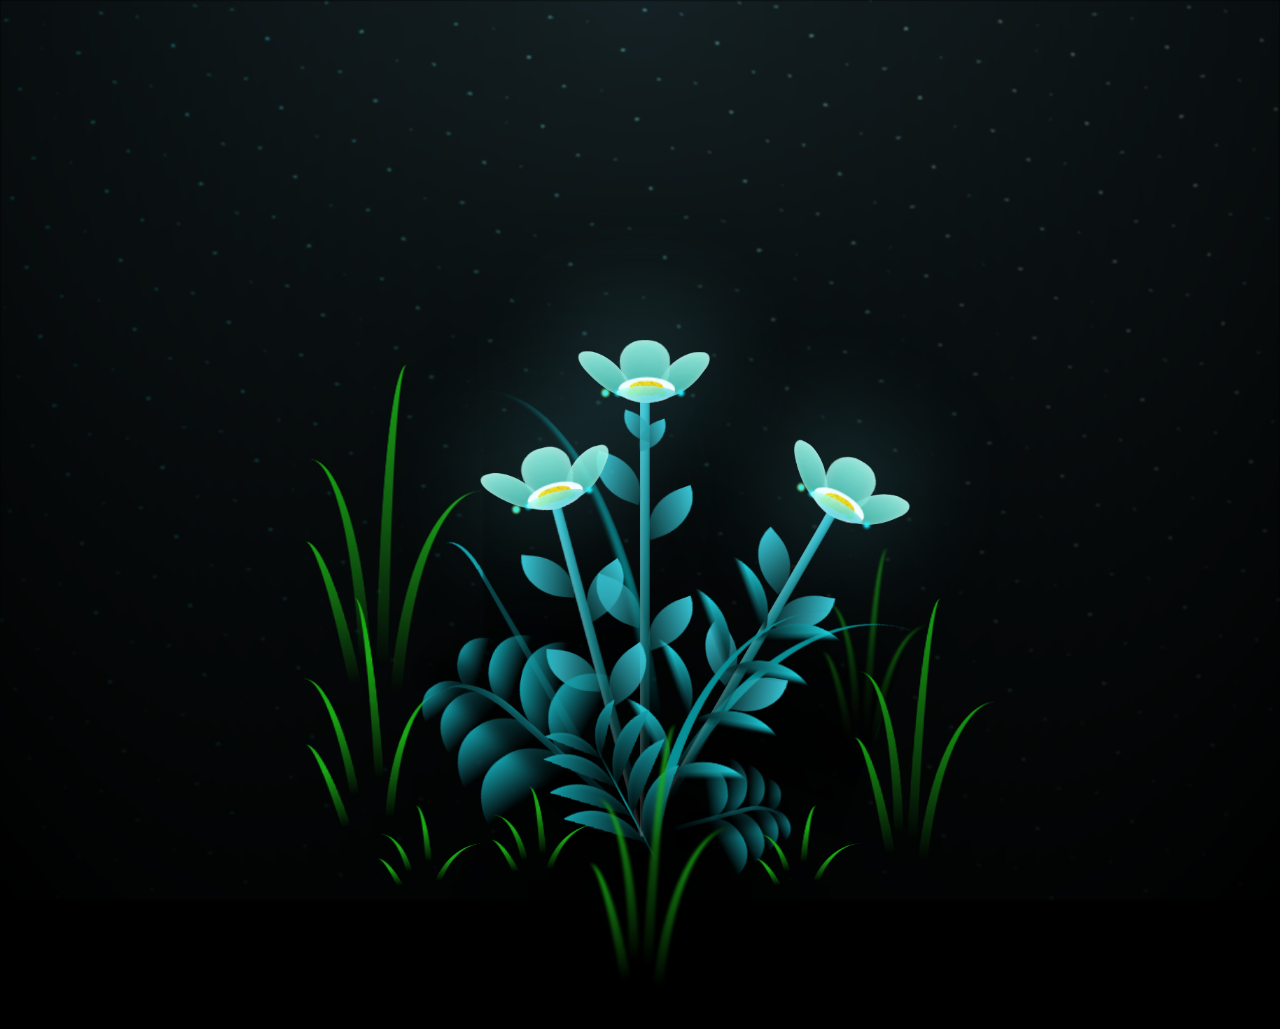
<file: Gift.html>
<!DOCTYPE html>
<html lang="en">
<head>
    <meta charset="UTF-8">
    <meta http-equiv="X-UA-Compatible" content="IE-edge"> 
    <meta name="viewport" content="width=device-width, initial-scale=1.0">
    <title>Gift</title>
    <link rel="stylesheet" type="text/css" href="styles.css">
</head>
<body class="not-loaded">
    <div class="night"></div>
        <div class="flowers">
          <div class="flower flower--1">
            <div class="flower__leafs flower__leafs--1">
              <div class="flower__leaf flower__leaf--1"></div>
              <div class="flower__leaf flower__leaf--2"></div>
              <div class="flower__leaf flower__leaf--3"></div>
              <div class="flower__leaf flower__leaf--4"></div>
              

              <div class="flower__white-circle"></div>
      
              <div class="flower__light flower__light--1"></div>
              <div class="flower__light flower__light--2"></div>
              <div class="flower__light flower__light--3"></div>
              <div class="flower__light flower__light--4"></div>
              <div class="flower__light flower__light--5"></div>
              <div class="flower__light flower__light--6"></div>
              <div class="flower__light flower__light--7"></div>
              <div class="flower__light flower__light--8"></div>
      
            </div>
            <div class="flower__line">
              <div class="flower__line__leaf flower__line__leaf--1"></div>
              <div class="flower__line__leaf flower__line__leaf--2"></div>
              <div class="flower__line__leaf flower__line__leaf--3"></div>
              <div class="flower__line__leaf flower__line__leaf--4"></div>
              <div class="flower__line__leaf flower__line__leaf--5"></div>
              <div class="flower__line__leaf flower__line__leaf--6"></div>
            </div>
          </div>
      
          <div class="flower flower--2">
            <div class="flower__leafs flower__leafs--2">
              <div class="flower__leaf flower__leaf--1"></div>
              <div class="flower__leaf flower__leaf--2"></div>
              <div class="flower__leaf flower__leaf--3"></div>
              <div class="flower__leaf flower__leaf--4"></div>
              <div class="flower__white-circle"></div>
      
              <div class="flower__light flower__light--1"></div>
              <div class="flower__light flower__light--2"></div>
              <div class="flower__light flower__light--3"></div>
              <div class="flower__light flower__light--4"></div>
              <div class="flower__light flower__light--5"></div>
              <div class="flower__light flower__light--6"></div>
              <div class="flower__light flower__light--7"></div>
              <div class="flower__light flower__light--8"></div>
      
            </div>
            <div class="flower__line">
              <div class="flower__line__leaf flower__line__leaf--1"></div>
              <div class="flower__line__leaf flower__line__leaf--2"></div>
              <div class="flower__line__leaf flower__line__leaf--3"></div>
              <div class="flower__line__leaf flower__line__leaf--4"></div>
            </div>
          </div>
      
          <div class="flower flower--3">
            <div class="flower__leafs flower__leafs--3">
              <div class="flower__leaf flower__leaf--1"></div>
              <div class="flower__leaf flower__leaf--2"></div>
              <div class="flower__leaf flower__leaf--3"></div>
              <div class="flower__leaf flower__leaf--4"></div>
              <div class="flower__white-circle"></div>
      
              <div class="flower__light flower__light--1"></div>
              <div class="flower__light flower__light--2"></div>
              <div class="flower__light flower__light--3"></div>
              <div class="flower__light flower__light--4"></div>
              <div class="flower__light flower__light--5"></div>
              <div class="flower__light flower__light--6"></div>
              <div class="flower__light flower__light--7"></div>
              <div class="flower__light flower__light--8"></div>
      
            </div>
            <div class="flower__line">
              <div class="flower__line__leaf flower__line__leaf--1"></div>
              <div class="flower__line__leaf flower__line__leaf--2"></div>
              <div class="flower__line__leaf flower__line__leaf--3"></div>
              <div class="flower__line__leaf flower__line__leaf--4"></div>
            </div>
          </div>
      
          <div class="grow-ans" style="--d:1.2s">
            <div class="flower__g-long">
              <div class="flower__g-long__top"></div>
              <div class="flower__g-long__bottom"></div>
            </div>
          </div>
      
          <div class="growing-grass">
            <div class="flower__grass flower__grass--1">
              <div class="flower__grass--top"></div>
              <div class="flower__grass--bottom"></div>
              <div class="flower__grass__leaf flower__grass__leaf--1"></div>
              <div class="flower__grass__leaf flower__grass__leaf--2"></div>
              <div class="flower__grass__leaf flower__grass__leaf--3"></div>
              <div class="flower__grass__leaf flower__grass__leaf--4"></div>
              <div class="flower__grass__leaf flower__grass__leaf--5"></div>
              <div class="flower__grass__leaf flower__grass__leaf--6"></div>
              <div class="flower__grass__leaf flower__grass__leaf--7"></div>
              <div class="flower__grass__leaf flower__grass__leaf--8"></div>
              <div class="flower__grass__overlay"></div>
            </div>
          </div>
      
          <div class="growing-grass">
            <div class="flower__grass flower__grass--2">
              <div class="flower__grass--top"></div>
              <div class="flower__grass--bottom"></div>
              <div class="flower__grass__leaf flower__grass__leaf--1"></div>
              <div class="flower__grass__leaf flower__grass__leaf--2"></div>
              <div class="flower__grass__leaf flower__grass__leaf--3"></div>
              <div class="flower__grass__leaf flower__grass__leaf--4"></div>
              <div class="flower__grass__leaf flower__grass__leaf--5"></div>
              <div class="flower__grass__leaf flower__grass__leaf--6"></div>
              <div class="flower__grass__leaf flower__grass__leaf--7"></div>
              <div class="flower__grass__leaf flower__grass__leaf--8"></div>
              <div class="flower__grass__overlay"></div>
            </div>
          </div>
      
          <div class="grow-ans" style="--d:2.4s">
            <div class="flower__g-right flower__g-right--1">
              <div class="leaf"></div>
            </div>
          </div>
      
          <div class="grow-ans" style="--d:2.8s">
            <div class="flower__g-right flower__g-right--2">
              <div class="leaf"></div>
            </div>
          </div>
      
          <div class="grow-ans" style="--d:2.8s">
            <div class="flower__g-front">
              <div class="flower__g-front__leaf-wrapper flower__g-front__leaf-wrapper--1">
                <div class="flower__g-front__leaf"></div>
              </div>
              <div class="flower__g-front__leaf-wrapper flower__g-front__leaf-wrapper--2">
                <div class="flower__g-front__leaf"></div>
              </div>
              <div class="flower__g-front__leaf-wrapper flower__g-front__leaf-wrapper--3">
                <div class="flower__g-front__leaf"></div>
              </div>
              <div class="flower__g-front__leaf-wrapper flower__g-front__leaf-wrapper--4">
                <div class="flower__g-front__leaf"></div>
              </div>
              <div class="flower__g-front__leaf-wrapper flower__g-front__leaf-wrapper--5">
                <div class="flower__g-front__leaf"></div>
              </div>
              <div class="flower__g-front__leaf-wrapper flower__g-front__leaf-wrapper--6">
                <div class="flower__g-front__leaf"></div>
              </div>
              <div class="flower__g-front__leaf-wrapper flower__g-front__leaf-wrapper--7">
                <div class="flower__g-front__leaf"></div>
              </div>
              <div class="flower__g-front__leaf-wrapper flower__g-front__leaf-wrapper--8">
                <div class="flower__g-front__leaf"></div>
              </div>
              <div class="flower__g-front__line"></div>
            </div>
          </div>
      
          <div class="grow-ans" style="--d:3.2s">
            <div class="flower__g-fr">
              <div class="leaf"></div>
              <div class="flower__g-fr__leaf flower__g-fr__leaf--1"></div>
              <div class="flower__g-fr__leaf flower__g-fr__leaf--2"></div>
              <div class="flower__g-fr__leaf flower__g-fr__leaf--3"></div>
              <div class="flower__g-fr__leaf flower__g-fr__leaf--4"></div>
              <div class="flower__g-fr__leaf flower__g-fr__leaf--5"></div>
              <div class="flower__g-fr__leaf flower__g-fr__leaf--6"></div>
              <div class="flower__g-fr__leaf flower__g-fr__leaf--7"></div>
              <div class="flower__g-fr__leaf flower__g-fr__leaf--8"></div>
            </div>
          </div>
      
          <div class="long-g long-g--0">
            <div class="grow-ans" style="--d:3s">
              <div class="leaf leaf--0"></div>
            </div>
            <div class="grow-ans" style="--d:2.2s">
              <div class="leaf leaf--1"></div>
            </div>
            <div class="grow-ans" style="--d:3.4s">
              <div class="leaf leaf--2"></div>
            </div>
            <div class="grow-ans" style="--d:3.6s">
              <div class="leaf leaf--3"></div>
            </div>
          </div>
      
          <div class="long-g long-g--1">
            <div class="grow-ans" style="--d:3.6s">
              <div class="leaf leaf--0"></div>
            </div>
            <div class="grow-ans" style="--d:3.8s">
              <div class="leaf leaf--1"></div>
            </div>
            <div class="grow-ans" style="--d:4s">
              <div class="leaf leaf--2"></div>
            </div>
            <div class="grow-ans" style="--d:4.2s">
              <div class="leaf leaf--3"></div>
            </div>
          </div>
      
          <div class="long-g long-g--2">
            <div class="grow-ans" style="--d:4s">
              <div class="leaf leaf--0"></div>
            </div>
            <div class="grow-ans" style="--d:4.2s">
              <div class="leaf leaf--1"></div>
            </div>
            <div class="grow-ans" style="--d:4.4s">
              <div class="leaf leaf--2"></div>
            </div>
            <div class="grow-ans" style="--d:4.6s">
              <div class="leaf leaf--3"></div>
            </div>
          </div>
      
          <div class="long-g long-g--3">
            <div class="grow-ans" style="--d:4s">
              <div class="leaf leaf--0"></div>
            </div>
            <div class="grow-ans" style="--d:4.2s">
              <div class="leaf leaf--1"></div>
            </div>
            <div class="grow-ans" style="--d:3s">
              <div class="leaf leaf--2"></div>
            </div>
            <div class="grow-ans" style="--d:3.6s">
              <div class="leaf leaf--3"></div>
            </div>
          </div>
      
          <div class="long-g long-g--4">
            <div class="grow-ans" style="--d:4s">
              <div class="leaf leaf--0"></div>
            </div>
            <div class="grow-ans" style="--d:4.2s">
              <div class="leaf leaf--1"></div>
            </div>
            <div class="grow-ans" style="--d:3s">
              <div class="leaf leaf--2"></div>
            </div>
            <div class="grow-ans" style="--d:3.6s">
              <div class="leaf leaf--3"></div>
            </div>
          </div>
      
          <div class="long-g long-g--5">
            <div class="grow-ans" style="--d:4s">
              <div class="leaf leaf--0"></div>
            </div>
            <div class="grow-ans" style="--d:4.2s">
              <div class="leaf leaf--1"></div>
            </div>
            <div class="grow-ans" style="--d:3s">
              <div class="leaf leaf--2"></div>
            </div>
            <div class="grow-ans" style="--d:3.6s">
              <div class="leaf leaf--3"></div>
            </div>
          </div>
      
          <div class="long-g long-g--6">
            <div class="grow-ans" style="--d:4.2s">
              <div class="leaf leaf--0"></div>
            </div>
            <div class="grow-ans" style="--d:4.4s">
              <div class="leaf leaf--1"></div>
            </div>
            <div class="grow-ans" style="--d:4.6s">
              <div class="leaf leaf--2"></div>
            </div>
            <div class="grow-ans" style="--d:4.8s">
              <div class="leaf leaf--3"></div>
            </div>
          </div>
      
          <div class="long-g long-g--7">
            <div class="grow-ans" style="--d:3s">
              <div class="leaf leaf--0"></div>
            </div>
            <div class="grow-ans" style="--d:3.2s">
              <div class="leaf leaf--1"></div>
            </div>
            <div class="grow-ans" style="--d:3.5s">
              <div class="leaf leaf--2"></div>
            </div>
            <div class="grow-ans" style="--d:3.6s">
              <div class="leaf leaf--3"></div>
            </div>
          </div>
        </div>
        <script src="Gift.js"></script>
      </body>

</html>
</body>
</html>
</file>
<file: styles.css>
*, *::after, *::before {
    padding: 0;
    margin: 0;
    box-sizing: border-box;
  }
  
  :root {
    --dark-color: #000;
  }
  
  body {
    display: flex;
    align-items: flex-end;
    justify-content: center;
    min-height: 100vh;
    background-color: var(--dark-color);
    overflow: hidden;
    perspective: 1000px;
  }
  
  .night {
    position: fixed;
    left: 50%;
    top: 0;
    transform: translateX(-50%);
    width: 100%;
    height: 100%;
    filter: blur(0.1vmin);
    background-image: radial-gradient(ellipse at top, transparent 0%, var(--dark-color)), radial-gradient(ellipse at bottom, var(--dark-color), rgba(145, 233, 255, 0.2)), repeating-linear-gradient(220deg, black 0px, black 19px, transparent 19px, transparent 22px), repeating-linear-gradient(189deg, black 0px, black 19px, transparent 19px, transparent 22px), repeating-linear-gradient(148deg, black 0px, black 19px, transparent 19px, transparent 22px), linear-gradient(90deg, #00fffa, #f0f0f0);
  }
  
  .flowers {
    position: relative;
    transform: scale(0.7);
  }
  
  .flower {
    position: absolute;
    bottom: 10vmin;
    transform-origin: bottom center;
    z-index: 10;
    --fl-speed: 0.8s;
  }
  .flower--1 {
    animation: moving-flower-1 4s linear infinite;
  }
  .flower--1 .flower__line {
    height: 70vmin;
    animation-delay: 0.3s;
  }
  .flower--1 .flower__line__leaf--1 {
    animation: blooming-leaf-right var(--fl-speed) 1.6s backwards;
  }
  .flower--1 .flower__line__leaf--2 {
    animation: blooming-leaf-right var(--fl-speed) 1.4s backwards;
  }
  .flower--1 .flower__line__leaf--3 {
    animation: blooming-leaf-left var(--fl-speed) 1.2s backwards;
  }
  .flower--1 .flower__line__leaf--4 {
    animation: blooming-leaf-left var(--fl-speed) 1s backwards;
  }
  .flower--1 .flower__line__leaf--5 {
    animation: blooming-leaf-right var(--fl-speed) 1.8s backwards;
  }
  .flower--1 .flower__line__leaf--6 {
    animation: blooming-leaf-left var(--fl-speed) 2s backwards;
  }
  .flower--2 {
    left: 50%;
    transform: rotate(30deg);
    animation: moving-flower-2 4s linear infinite;
  }
  .flower--2 .flower__line {
    height: 60vmin;
    animation-delay: 0.8s;
  }
  .flower--2 .flower__line__leaf--1 {
    animation: blooming-leaf-right var(--fl-speed) 1.9s backwards;
  }
  .flower--2 .flower__line__leaf--2 {
    animation: blooming-leaf-right var(--fl-speed) 1.7s backwards;
  }
  .flower--2 .flower__line__leaf--3 {
    animation: blooming-leaf-left var(--fl-speed) 1.5s backwards;
  }
  .flower--2 .flower__line__leaf--4 {
    animation: blooming-leaf-left var(--fl-speed) 1.3s backwards;
  }
  .flower--3 {
    left: 50%;
    transform: rotate(-15deg);
    animation: moving-flower-3 4s linear infinite;
  }
  .flower--3 .flower__line {
    animation-delay: 0.9s;
  }
  .flower--3 .flower__line__leaf--1 {
    animation: blooming-leaf-right var(--fl-speed) 2.5s backwards;
  }
  .flower--3 .flower__line__leaf--2 {
    animation: blooming-leaf-right var(--fl-speed) 2.3s backwards;
  }
  .flower--3 .flower__line__leaf--3 {
    animation: blooming-leaf-left var(--fl-speed) 2.1s backwards;
  }
  .flower--3 .flower__line__leaf--4 {
    animation: blooming-leaf-left var(--fl-speed) 1.9s backwards;
  }
  .flower__leafs {
    position: relative;
    animation: blooming-flower 2s backwards;
  }
  .flower__leafs--1 {
    animation-delay: 1.1s;
  }
  .flower__leafs--2 {
    animation-delay: 1.4s;
  }
  .flower__leafs--3 {
    animation-delay: 1.7s;
  }
  .flower__leafs::after {
    content: "";
    position: absolute;
    left: 0;
    top: 0;
    transform: translate(-50%, -100%);
    width: 8vmin;
    height: 8vmin;
    background-color: #6bf0ff;
    filter: blur(10vmin);
  }
  .flower__leaf {
    position: absolute;
    bottom: 0;
    left: 50%;
    width: 8vmin;
    height: 11vmin;
    border-radius: 51% 49% 47% 53%/44% 45% 55% 69%;
    background-color: #65e6cc;
    background-image: linear-gradient(to top, #40bbab, #a7ffee);
    transform-origin: bottom center;
    opacity: 0.9;
    box-shadow: inset 0 0 2vmin rgba(255, 255, 255, 0.5);
  }
  .flower__leaf--1 {
    transform: translate(-10%, 1%) rotateY(40deg) rotateX(-50deg);
  }
  .flower__leaf--2 {
    transform: translate(-50%, -4%) rotateX(40deg);
  }
  .flower__leaf--3 {
    transform: translate(-90%, 0%) rotateY(45deg) rotateX(50deg);
  }
  .flower__leaf--4 {
    width: 8vmin;
    height: 8vmin;
    transform-origin: bottom left;
    border-radius: 4vmin 10vmin 4vmin 4vmin;
    transform: translate(0%, 18%) rotateX(70deg) rotate(-43deg);
    background-image: linear-gradient(to top, #39c6d6, #a7ffee);
    z-index: 1;
    opacity: 0.8;
  }
  .flower__white-circle {
    position: absolute;
    left: -3.5vmin;
    top: -3vmin;
    width: 9vmin;
    height: 4vmin;
    border-radius: 50%;
    background-color: #fff;
  }
  .flower__white-circle::after {
    content: "";
    position: absolute;
    left: 50%;
    top: 45%;
    transform: translate(-50%, -50%);
    width: 60%;
    height: 60%;
    border-radius: inherit;
    background-image: repeating-linear-gradient(135deg, rgba(0, 0, 0, 0.03) 0px, rgba(0, 0, 0, 0.03) 1px, transparent 1px, transparent 12px), repeating-linear-gradient(45deg, rgba(0, 0, 0, 0.03) 0px, rgba(0, 0, 0, 0.03) 1px, transparent 1px, transparent 12px), repeating-linear-gradient(67.5deg, rgba(0, 0, 0, 0.03) 0px, rgba(0, 0, 0, 0.03) 1px, transparent 1px, transparent 12px), repeating-linear-gradient(135deg, rgba(0, 0, 0, 0.03) 0px, rgba(0, 0, 0, 0.03) 1px, transparent 1px, transparent 12px), repeating-linear-gradient(45deg, rgba(0, 0, 0, 0.03) 0px, rgba(0, 0, 0, 0.03) 1px, transparent 1px, transparent 12px), repeating-linear-gradient(112.5deg, rgba(0, 0, 0, 0.03) 0px, rgba(0, 0, 0, 0.03) 1px, transparent 1px, transparent 12px), repeating-linear-gradient(112.5deg, rgba(0, 0, 0, 0.03) 0px, rgba(0, 0, 0, 0.03) 1px, transparent 1px, transparent 12px), repeating-linear-gradient(45deg, rgba(0, 0, 0, 0.03) 0px, rgba(0, 0, 0, 0.03) 1px, transparent 1px, transparent 12px), repeating-linear-gradient(22.5deg, rgba(0, 0, 0, 0.03) 0px, rgba(0, 0, 0, 0.03) 1px, transparent 1px, transparent 12px), repeating-linear-gradient(45deg, rgba(0, 0, 0, 0.03) 0px, rgba(0, 0, 0, 0.03) 1px, transparent 1px, transparent 12px), repeating-linear-gradient(22.5deg, rgba(0, 0, 0, 0.03) 0px, rgba(0, 0, 0, 0.03) 1px, transparent 1px, transparent 12px), repeating-linear-gradient(135deg, rgba(0, 0, 0, 0.03) 0px, rgba(0, 0, 0, 0.03) 1px, transparent 1px, transparent 12px), repeating-linear-gradient(157.5deg, rgba(0, 0, 0, 0.03) 0px, rgba(0, 0, 0, 0.03) 1px, transparent 1px, transparent 12px), repeating-linear-gradient(67.5deg, rgba(0, 0, 0, 0.03) 0px, rgba(0, 0, 0, 0.03) 1px, transparent 1px, transparent 12px), repeating-linear-gradient(67.5deg, rgba(0, 0, 0, 0.03) 0px, rgba(0, 0, 0, 0.03) 1px, transparent 1px, transparent 12px), linear-gradient(90deg, #ffeb12, #ffce00);
  }
  .flower__line {
    height: 55vmin;
    width: 1.5vmin;
    background-image: linear-gradient(to left, rgba(0, 0, 0, 0.2), transparent, rgba(255, 255, 255, 0.2)), linear-gradient(to top, transparent 10%, #14757a, #39c6d6);
    box-shadow: inset 0 0 2px rgba(0, 0, 0, 0.5);
    animation: grow-flower-tree 4s backwards;
  }
  .flower__line__leaf {
    --w: 7vmin;
    --h: calc(var(--w) + 2vmin);
    position: absolute;
    top: 20%;
    left: 90%;
    width: var(--w);
    height: var(--h);
    border-top-right-radius: var(--h);
    border-bottom-left-radius: var(--h);
    background-image: linear-gradient(to top, rgba(20, 117, 122, 0.4), #39c6d6);
  }
  .flower__line__leaf--1 {
    transform: rotate(70deg) rotateY(30deg);
  }
  .flower__line__leaf--2 {
    top: 45%;
    transform: rotate(70deg) rotateY(30deg);
  }
  .flower__line__leaf--3, .flower__line__leaf--4, .flower__line__leaf--6 {
    border-top-right-radius: 0;
    border-bottom-left-radius: 0;
    border-top-left-radius: var(--h);
    border-bottom-right-radius: var(--h);
    left: -460%;
    top: 12%;
    transform: rotate(-70deg) rotateY(30deg);
  }
  .flower__line__leaf--4 {
    top: 40%;
  }
  .flower__line__leaf--5 {
    top: 0;
    transform-origin: left;
    transform: rotate(70deg) rotateY(30deg) scale(0.6);
  }
  .flower__line__leaf--6 {
    top: -2%;
    left: -450%;
    transform-origin: right;
    transform: rotate(-70deg) rotateY(30deg) scale(0.6);
  }
  .flower__light {
    position: absolute;
    bottom: 0vmin;
    width: 1vmin;
    height: 1vmin;
    background-color: #fffb00;
    border-radius: 50%;
    filter: blur(0.2vmin);
    animation: light-ans 4s linear infinite backwards;
  }
  .flower__light:nth-child(odd) {
    background-color: #23f0ff;
  }
  .flower__light--1 {
    left: -2vmin;
    animation-delay: 1s;
  }
  .flower__light--2 {
    left: 3vmin;
    animation-delay: 0.5s;
  }
  .flower__light--3 {
    left: -6vmin;
    animation-delay: 0.3s;
  }
  .flower__light--4 {
    left: 6vmin;
    animation-delay: 0.9s;
  }
  .flower__light--5 {
    left: -1vmin;
    animation-delay: 1.5s;
  }
  .flower__light--6 {
    left: -4vmin;
    animation-delay: 3s;
  }
  .flower__light--7 {
    left: 3vmin;
    animation-delay: 2s;
  }
  .flower__light--8 {
    left: -6vmin;
    animation-delay: 3.5s;
  }
  .flower__grass {
    --c: #159faa;
    --line-w: 1.5vmin;
    position: absolute;
    bottom: 12vmin;
    left: -7vmin;
    display: flex;
    flex-direction: column;
    align-items: flex-end;
    z-index: 20;
    transform-origin: bottom center;
    transform: rotate(-48deg) rotateY(40deg);
  }
  .flower__grass--1 {
    animation: moving-grass 2s linear infinite;
  }
  .flower__grass--2 {
    left: 2vmin;
    bottom: 10vmin;
    transform: scale(0.5) rotate(75deg) rotateX(10deg) rotateY(-200deg);
    opacity: 0.8;
    z-index: 0;
    animation: moving-grass--2 1.5s linear infinite;
  }
  .flower__grass--top {
    width: 7vmin;
    height: 10vmin;
    border-top-right-radius: 100%;
    border-right: var(--line-w) solid var(--c);
    transform-origin: bottom center;
    transform: rotate(-2deg);
  }
  .flower__grass--bottom {
    margin-top: -2px;
    width: var(--line-w);
    height: 25vmin;
    background-image: linear-gradient(to top, transparent, var(--c));
  }
  .flower__grass__leaf {
    --size: 10vmin;
    position: absolute;
    width: calc(var(--size) * 2.1);
    height: var(--size);
    border-top-left-radius: var(--size);
    border-top-right-radius: var(--size);
    background-image: linear-gradient(to top, transparent, transparent 30%, var(--c));
    z-index: 100;
  }
  .flower__grass__leaf--1 {
    top: -6%;
    left: 30%;
    --size: 6vmin;
    transform: rotate(-20deg);
    animation: growing-grass-ans--1 2s 2.6s backwards;
  }
  @keyframes growing-grass-ans--1 {
    0% {
      transform-origin: bottom left;
      transform: rotate(-20deg) scale(0);
    }
  }
  .flower__grass__leaf--2 {
    top: -5%;
    left: -110%;
    --size: 6vmin;
    transform: rotate(10deg);
    animation: growing-grass-ans--2 2s 2.4s linear backwards;
  }
  @keyframes growing-grass-ans--2 {
    0% {
      transform-origin: bottom right;
      transform: rotate(10deg) scale(0);
    }
  }
  .flower__grass__leaf--3 {
    top: 5%;
    left: 60%;
    --size: 8vmin;
    transform: rotate(-18deg) rotateX(-20deg);
    animation: growing-grass-ans--3 2s 2.2s linear backwards;
  }
  @keyframes growing-grass-ans--3 {
    0% {
      transform-origin: bottom left;
      transform: rotate(-18deg) rotateX(-20deg) scale(0);
    }
  }
  .flower__grass__leaf--4 {
    top: 6%;
    left: -135%;
    --size: 8vmin;
    transform: rotate(2deg);
    animation: growing-grass-ans--4 2s 2s linear backwards;
  }
  @keyframes growing-grass-ans--4 {
    0% {
      transform-origin: bottom right;
      transform: rotate(2deg) scale(0);
    }
  }
  .flower__grass__leaf--5 {
    top: 20%;
    left: 60%;
    --size: 10vmin;
    transform: rotate(-24deg) rotateX(-20deg);
    animation: growing-grass-ans--5 2s 1.8s linear backwards;
  }
  @keyframes growing-grass-ans--5 {
    0% {
      transform-origin: bottom left;
      transform: rotate(-24deg) rotateX(-20deg) scale(0);
    }
  }
  .flower__grass__leaf--6 {
    top: 22%;
    left: -180%;
    --size: 10vmin;
    transform: rotate(10deg);
    animation: growing-grass-ans--6 2s 1.6s linear backwards;
  }
  @keyframes growing-grass-ans--6 {
    0% {
      transform-origin: bottom right;
      transform: rotate(10deg) scale(0);
    }
  }
  .flower__grass__leaf--7 {
    top: 39%;
    left: 70%;
    --size: 10vmin;
    transform: rotate(-10deg);
    animation: growing-grass-ans--7 2s 1.4s linear backwards;
  }
  @keyframes growing-grass-ans--7 {
    0% {
      transform-origin: bottom left;
      transform: rotate(-10deg) scale(0);
    }
  }
  .flower__grass__leaf--8 {
    top: 40%;
    left: -215%;
    --size: 11vmin;
    transform: rotate(10deg);
    animation: growing-grass-ans--8 2s 1.2s linear backwards;
  }
  @keyframes growing-grass-ans--8 {
    0% {
      transform-origin: bottom right;
      transform: rotate(10deg) scale(0);
    }
  }
  .flower__grass__overlay {
    position: absolute;
    top: -10%;
    right: 0%;
    width: 100%;
    height: 100%;
    background-color: rgba(0, 0, 0, 0.6);
    filter: blur(1.5vmin);
    z-index: 100;
  }
  .flower__g-long {
    --w: 2vmin;
    --h: 6vmin;
    --c: #159faa;
    position: absolute;
    bottom: 10vmin;
    left: -3vmin;
    transform-origin: bottom center;
    transform: rotate(-30deg) rotateY(-20deg);
    display: flex;
    flex-direction: column;
    align-items: flex-end;
    animation: flower-g-long-ans 3s linear infinite;
  }
  @keyframes flower-g-long-ans {
    0%, 100% {
      transform: rotate(-30deg) rotateY(-20deg);
    }
    50% {
      transform: rotate(-32deg) rotateY(-20deg);
    }
  }
  .flower__g-long__top {
    top: calc(var(--h) * -1);
    width: calc(var(--w) + 1vmin);
    height: var(--h);
    border-top-right-radius: 100%;
    border-right: 0.7vmin solid var(--c);
    transform: translate(-0.7vmin, 1vmin);
  }
  .flower__g-long__bottom {
    width: var(--w);
    height: 50vmin;
    transform-origin: bottom center;
    background-image: linear-gradient(to top, transparent 30%, var(--c));
    box-shadow: inset 0 0 2px rgba(0, 0, 0, 0.5);
    clip-path: polygon(35% 0, 65% 1%, 100% 100%, 0% 100%);
  }
  .flower__g-right {
    position: absolute;
    bottom: 6vmin;
    left: -2vmin;
    transform-origin: bottom left;
    transform: rotate(20deg);
  }
  .flower__g-right .leaf {
    width: 30vmin;
    height: 50vmin;
    border-top-left-radius: 100%;
    border-left: 2vmin solid #079097;
    background-image: linear-gradient(to bottom, transparent, var(--dark-color) 60%);
    mask-image: linear-gradient(to top, transparent 30%, #079097 60%);
  }
  .flower__g-right--1 {
    animation: flower-g-right-ans 2.5s linear infinite;
  }
  .flower__g-right--2 {
    left: 5vmin;
    transform: rotateY(-180deg);
    animation: flower-g-right-ans--2 3s linear infinite;
  }
  .flower__g-right--2 .leaf {
    height: 75vmin;
    filter: blur(0.3vmin);
    opacity: 0.8;
  }
  @keyframes flower-g-right-ans {
    0%, 100% {
      transform: rotate(20deg);
    }
    50% {
      transform: rotate(24deg) rotateX(-20deg);
    }
  }
  @keyframes flower-g-right-ans--2 {
    0%, 100% {
      transform: rotateY(-180deg) rotate(0deg) rotateX(-20deg);
    }
    50% {
      transform: rotateY(-180deg) rotate(6deg) rotateX(-20deg);
    }
  }
  .flower__g-front {
    position: absolute;
    bottom: 6vmin;
    left: 2.5vmin;
    z-index: 100;
    transform-origin: bottom center;
    transform: rotate(-28deg) rotateY(30deg) scale(1.04);
    animation: flower__g-front-ans 2s linear infinite;
  }
  @keyframes flower__g-front-ans {
    0%, 100% {
      transform: rotate(-28deg) rotateY(30deg) scale(1.04);
    }
    50% {
      transform: rotate(-35deg) rotateY(40deg) scale(1.04);
    }
  }
  .flower__g-front__line {
    width: 0.3vmin;
    height: 20vmin;
    background-image: linear-gradient(to top, transparent, #079097, transparent 100%);
    position: relative;
  }
  .flower__g-front__leaf-wrapper {
    position: absolute;
    top: 0;
    left: 0;
    transform-origin: bottom left;
    transform: rotate(10deg);
  }
  .flower__g-front__leaf-wrapper:nth-child(even) {
    left: 0vmin;
    transform: rotateY(-180deg) rotate(5deg);
    animation: flower__g-front__leaf-left-ans 1s ease-in backwards;
  }
  .flower__g-front__leaf-wrapper:nth-child(odd) {
    animation: flower__g-front__leaf-ans 1s ease-in backwards;
  }
  .flower__g-front__leaf-wrapper--1 {
    top: -8vmin;
    transform: scale(0.7);
    animation: flower__g-front__leaf-ans 1s 5.5s ease-in backwards !important;
  }
  .flower__g-front__leaf-wrapper--2 {
    top: -8vmin;
    transform: rotateY(-180deg) scale(0.7) !important;
    animation: flower__g-front__leaf-left-ans-2 1s 4.6s ease-in backwards !important;
  }
  .flower__g-front__leaf-wrapper--3 {
    top: -3vmin;
    animation: flower__g-front__leaf-ans 1s 4.6s ease-in backwards;
  }
  .flower__g-front__leaf-wrapper--4 {
    top: -3vmin;
    transform: rotateY(-180deg) scale(0.9) !important;
    animation: flower__g-front__leaf-left-ans-2 1s 4.6s ease-in backwards !important;
  }
  @keyframes flower__g-front__leaf-left-ans-2 {
    0% {
      transform: rotateY(-180deg) scale(0);
    }
  }
  .flower__g-front__leaf-wrapper--5, .flower__g-front__leaf-wrapper--6 {
    top: 2vmin;
  }
  .flower__g-front__leaf-wrapper--7, .flower__g-front__leaf-wrapper--8 {
    top: 6.5vmin;
  }
  .flower__g-front__leaf-wrapper--2 {
    animation-delay: 5.2s !important;
  }
  .flower__g-front__leaf-wrapper--3 {
    animation-delay: 4.9s !important;
  }
  .flower__g-front__leaf-wrapper--5 {
    animation-delay: 4.3s !important;
  }
  .flower__g-front__leaf-wrapper--6 {
    animation-delay: 4.1s !important;
  }
  .flower__g-front__leaf-wrapper--7 {
    animation-delay: 3.8s !important;
  }
  .flower__g-front__leaf-wrapper--8 {
    animation-delay: 3.5s !important;
  }
  @keyframes flower__g-front__leaf-ans {
    0% {
      transform: rotate(10deg) scale(0);
    }
  }
  @keyframes flower__g-front__leaf-left-ans {
    0% {
      transform: rotateY(-180deg) rotate(5deg) scale(0);
    }
  }
  .flower__g-front__leaf {
    width: 10vmin;
    height: 10vmin;
    border-radius: 100% 0% 0% 100%/100% 100% 0% 0%;
    box-shadow: inset 0 2px 1vmin rgba(44, 238, 252, 0.2);
    background-image: linear-gradient(to bottom left, transparent, var(--dark-color)), linear-gradient(to bottom right, #159faa 50%, transparent 50%, transparent);
    -webkit-mask-image: linear-gradient(to bottom right, #159faa 50%, transparent 50%, transparent);
    mask-image: linear-gradient(to bottom right, #159faa 50%, transparent 50%, transparent);
  }
  .flower__g-fr {
    position: absolute;
    bottom: -4vmin;
    left: vmin;
    transform-origin: bottom left;
    z-index: 10;
    animation: flower__g-fr-ans 2s linear infinite;
  }
  @keyframes flower__g-fr-ans {
    0%, 100% {
      transform: rotate(2deg);
    }
    50% {
      transform: rotate(4deg);
    }
  }
  .flower__g-fr .leaf {
    width: 30vmin;
    height: 50vmin;
    border-top-left-radius: 100%;
    border-left: 2vmin solid #079097;
    mask-image: linear-gradient(to top, transparent 25%, #079097 50%);
    position: relative;
    z-index: 1;
  }
  .flower__g-fr__leaf {
    position: absolute;
    top: 0;
    left: 0;
    width: 10vmin;
    height: 10vmin;
    border-radius: 100% 0% 0% 100%/100% 100% 0% 0%;
    box-shadow: inset 0 2px 1vmin rgba(44, 238, 252, 0.2);
    background-image: linear-gradient(to bottom left, transparent, var(--dark-color) 98%), linear-gradient(to bottom right, #23f0ff 45%, transparent 50%, transparent);
    mask-image: linear-gradient(135deg, #159faa 40%, transparent 50%, transparent);
  }
  .flower__g-fr__leaf--1 {
    left: 20vmin;
    transform: rotate(45deg);
    animation: flower__g-fr-leaft-ans-1 0.5s 5.2s linear backwards;
  }
  @keyframes flower__g-fr-leaft-ans-1 {
    0% {
      transform-origin: left;
      transform: rotate(45deg) scale(0);
    }
  }
  .flower__g-fr__leaf--2 {
    left: 12vmin;
    top: -7vmin;
    transform: rotate(25deg) rotateY(-180deg);
    animation: flower__g-fr-leaft-ans-6 0.5s 5s linear backwards;
  }
  .flower__g-fr__leaf--3 {
    left: 15vmin;
    top: 6vmin;
    transform: rotate(55deg);
    animation: flower__g-fr-leaft-ans-5 0.5s 4.8s linear backwards;
  }
  .flower__g-fr__leaf--4 {
    left: 6vmin;
    top: -2vmin;
    transform: rotate(25deg) rotateY(-180deg);
    animation: flower__g-fr-leaft-ans-6 0.5s 4.6s linear backwards;
  }
  .flower__g-fr__leaf--5 {
    left: 10vmin;
    top: 14vmin;
    transform: rotate(55deg);
    animation: flower__g-fr-leaft-ans-5 0.5s 4.4s linear backwards;
  }
  @keyframes flower__g-fr-leaft-ans-5 {
    0% {
      transform-origin: left;
      transform: rotate(55deg) scale(0);
    }
  }
  .flower__g-fr__leaf--6 {
    left: 0vmin;
    top: 6vmin;
    transform: rotate(25deg) rotateY(-180deg);
    animation: flower__g-fr-leaft-ans-6 0.5s 4.2s linear backwards;
  }
  @keyframes flower__g-fr-leaft-ans-6 {
    0% {
      transform-origin: right;
      transform: rotate(25deg) rotateY(-180deg) scale(0);
    }
  }
  .flower__g-fr__leaf--7 {
    left: 5vmin;
    top: 22vmin;
    transform: rotate(45deg);
    animation: flower__g-fr-leaft-ans-7 0.5s 4s linear backwards;
  }
  @keyframes flower__g-fr-leaft-ans-7 {
    0% {
      transform-origin: left;
      transform: rotate(45deg) scale(0);
    }
  }
  .flower__g-fr__leaf--8 {
    left: -4vmin;
    top: 15vmin;
    transform: rotate(15deg) rotateY(-180deg);
    animation: flower__g-fr-leaft-ans-8 0.5s 3.8s linear backwards;
  }
  @keyframes flower__g-fr-leaft-ans-8 {
    0% {
      transform-origin: right;
      transform: rotate(15deg) rotateY(-180deg) scale(0);
    }
  }
  
  .long-g {
    position: absolute;
    bottom: 25vmin;
    left: -42vmin;
    transform-origin: bottom left;
  }
  .long-g--1 {
    bottom: 0vmin;
    transform: scale(0.8) rotate(-5deg);
  }
  .long-g--1 .leaf {
  mask-image: linear-gradient(to top, transparent 40%, #079097 80%) !important;
  }
  .long-g--1 .leaf--1 {
    --w: 5vmin;
    --h: 60vmin;
    left: -2vmin;
    transform: rotate(3deg) rotateY(-180deg);
  }
  .long-g--2, .long-g--3 {
    bottom: -3vmin;
    left: -35vmin;
    transform-origin: center;
    transform: scale(0.6) rotateX(60deg);
  }
  .long-g--2 .leaf, .long-g--3 .leaf {
    mask-image: linear-gradient(to top, transparent 50%, #079097 80%) !important;
  }
  .long-g--2 .leaf--1, .long-g--3 .leaf--1 {
    left: -1vmin;
    transform: rotateY(-180deg);
  }
  .long-g--3 {
    left: -17vmin;
    bottom: 0vmin;
  }
  .long-g--3 .leaf {
    mask-image: linear-gradient(to top, transparent 40%, #079097 80%) !important;
  }
  .long-g--4 {
    left: 25vmin;
    bottom: -3vmin;
    transform-origin: center;
    transform: scale(0.6) rotateX(60deg);
  }
  .long-g--4 .leaf {
    mask-image: linear-gradient(to top, transparent 50%, #079097 80%) !important;
  }
  .long-g--5 {
    left: 42vmin;
    bottom: 0vmin;
    transform: scale(0.8) rotate(2deg);
  }
  .long-g--6 {
    left: 0vmin;
    bottom: -20vmin;
    z-index: 100;
    filter: blur(0.3vmin);
    transform: scale(0.8) rotate(2deg);
  }
  .long-g--7 {
    left: 35vmin;
    bottom: 20vmin;
    z-index: -1;
    filter: blur(0.3vmin);
    transform: scale(0.6) rotate(2deg);
    opacity: 0.7;
  }
  .long-g .leaf {
    --w: 15vmin;
    --h: 40vmin;
    --c: #1aaa15;
    position: absolute;
    bottom: 0;
    width: var(--w);
    height: var(--h);
    border-top-left-radius: 100%;
    border-left: 2vmin solid var(--c);
    mask-image: linear-gradient(to top, transparent 20%, var(--dark-color));
    transform-origin: bottom center;
  }
  .long-g .leaf--0 {
    left: 2vmin;
    animation: leaf-ans-1 4s linear infinite;
  }
  .long-g .leaf--1 {
    --w: 5vmin;
    --h: 60vmin;
    animation: leaf-ans-1 4s linear infinite;
  }
  .long-g .leaf--2 {
    --w: 10vmin;
    --h: 40vmin;
    left: -0.5vmin;
    bottom: 5vmin;
    transform-origin: bottom left;
    transform: rotateY(-180deg);
    animation: leaf-ans-2 3s linear infinite;
  }
  .long-g .leaf--3 {
    --w: 5vmin;
    --h: 30vmin;
    left: -1vmin;
    bottom: 3.2vmin;
    transform-origin: bottom left;
    transform: rotate(-10deg) rotateY(-180deg);
    animation: leaf-ans-3 3s linear infinite;
  }
  
  @keyframes leaf-ans-1 {
    0%, 100% {
      transform: rotate(-5deg) scale(1);
    }
    50% {
      transform: rotate(5deg) scale(1.1);
    }
  }
  @keyframes leaf-ans-2 {
    0%, 100% {
      transform: rotateY(-180deg) rotate(5deg);
    }
    50% {
      transform: rotateY(-180deg) rotate(0deg) scale(1.1);
    }
  }
  @keyframes leaf-ans-3 {
    0%, 100% {
      transform: rotate(-10deg) rotateY(-180deg);
    }
    50% {
      transform: rotate(-20deg) rotateY(-180deg);
    }
  }
  .grow-ans {
    animation: grow-ans 2s var(--d) backwards;
  }
  
  @keyframes grow-ans {
    0% {
      transform: scale(0);
      opacity: 0;
    }
  }
  @keyframes light-ans {
    0% {
      opacity: 0;
      transform: translateY(0vmin);
    }
    25% {
      opacity: 1;
      transform: translateY(-5vmin) translateX(-2vmin);
    }
    50% {
      opacity: 1;
      transform: translateY(-15vmin) translateX(2vmin);
      filter: blur(0.2vmin);
    }
    75% {
      transform: translateY(-20vmin) translateX(-2vmin);
      filter: blur(0.2vmin);
    }
    100% {
      transform: translateY(-30vmin);
      opacity: 0;
      filter: blur(1vmin);
    }
  }
  @keyframes moving-flower-1 {
    0%, 100% {
      transform: rotate(2deg);
    }
    50% {
      transform: rotate(-2deg);
    }
  }
  @keyframes moving-flower-2 {
    0%, 100% {
      transform: rotate(18deg);
    }
    50% {
      transform: rotate(14deg);
    }
  }
  @keyframes moving-flower-3 {
    0%, 100% {
      transform: rotate(-18deg);
    }
    50% {
      transform: rotate(-20deg) rotateY(-10deg);
    }
  }
  @keyframes blooming-leaf-right {
    0% {
      transform-origin: left;
      transform: rotate(70deg) rotateY(30deg) scale(0);
    }
  }
  @keyframes blooming-leaf-left {
    0% {
      transform-origin: right;
      transform: rotate(-70deg) rotateY(30deg) scale(0);
    }
  }
  @keyframes grow-flower-tree {
    0% {
      height: 0;
      border-radius: 1vmin;
    }
  }
  @keyframes blooming-flower {
    0% {
      transform: scale(0);
    }
  }
  @keyframes moving-grass {
    0%, 100% {
      transform: rotate(-48deg) rotateY(40deg);
    }
    50% {
      transform: rotate(-50deg) rotateY(40deg);
    }
  }
  @keyframes moving-grass--2 {
    0%, 100% {
      transform: scale(0.5) rotate(75deg) rotateX(10deg) rotateY(-200deg);
    }
    50% {
      transform: scale(0.5) rotate(79deg) rotateX(10deg) rotateY(-200deg);
    }
  }
  .growing-grass {
    animation: growing-grass-ans 1s 2s backwards;
  }
  
  @keyframes growing-grass-ans {
    0% {
      transform: scale(0);
    }
  }
  .not-loaded * {
    animation-play-state: paused !important;
  }
</file>
